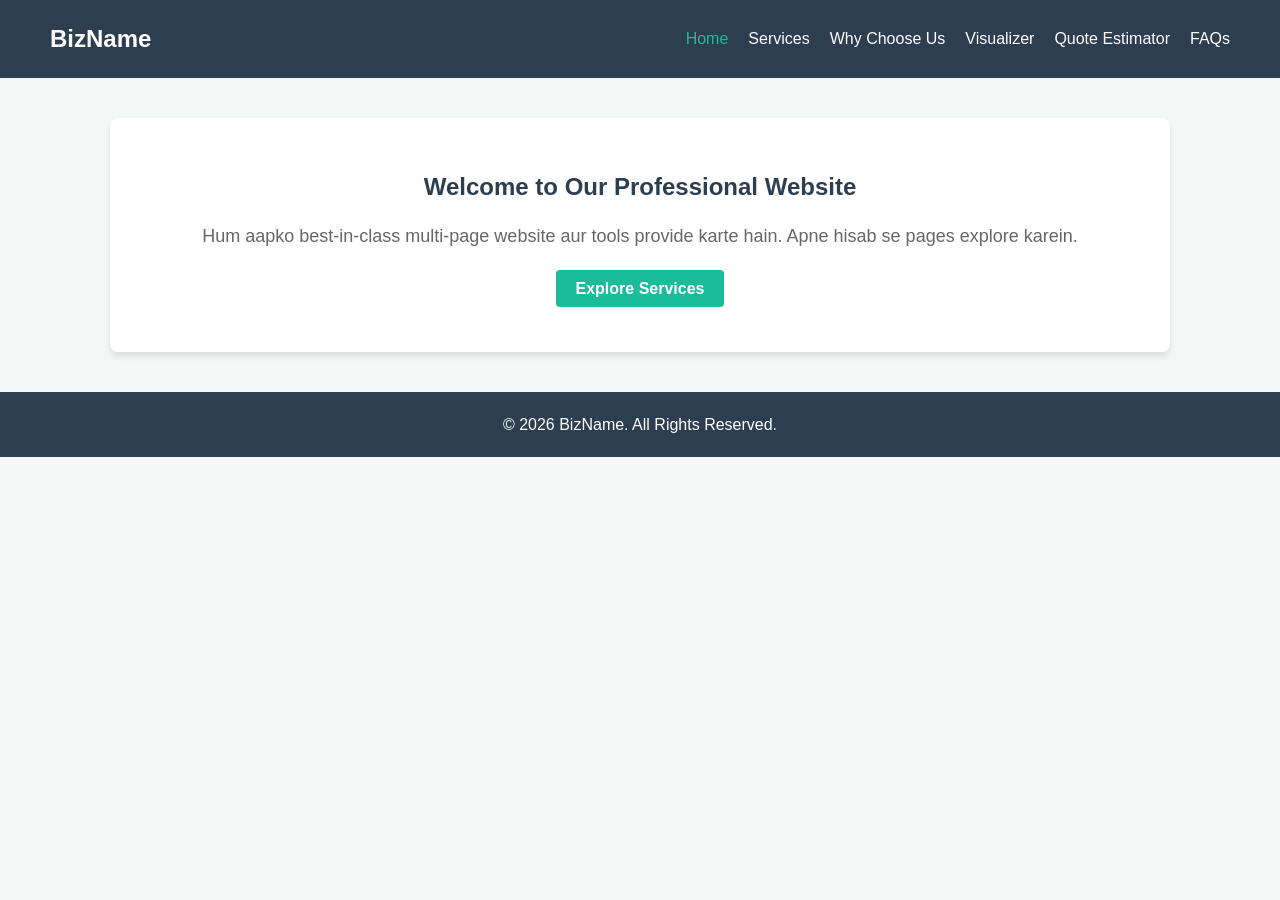
<file: index.html>
<!DOCTYPE html>
<html lang="hi">
<head>
    <meta charset="UTF-8">
    <meta name="viewport" content="width=device-width, initial-scale=1.0">
    <title>Home - Professional Services</title>
    <link rel="stylesheet" href="css/style.css">
</head>
<body>

    <header>
        <div class="logo">BizName</div>
        <nav>
            <ul>
                <li><a href="index.html" class="active">Home</a></li>
                <li><a href="services.html">Services</a></li>
                <li><a href="why-choose-us.html">Why Choose Us</a></li>
                <li><a href="visualizer.html">Visualizer</a></li>
                <li><a href="quote-estimator.html">Quote Estimator</a></li>
                <li><a href="faqs.html">FAQs</a></li>
            </ul>
        </nav>
    </header>

    <div class="container">
        <section style="text-align: center; padding: 50px 20px;">
            <h1>Welcome to Our Professional Website</h1>
            <p style="font-size: 18px; color: #666;">Hum aapko best-in-class multi-page website aur tools provide karte hain. Apne hisab se pages explore karein.</p>
            <br>
            <a href="services.html" style="background:#1abc9c; color:white; padding:10px 20px; text-decoration:none; border-radius:4px; font-weight:bold;">Explore Services</a>
        </section>
    </div>

    <footer>
        <p>&copy; 2026 BizName. All Rights Reserved.</p>
    </footer>

</body>
</html>
</file>
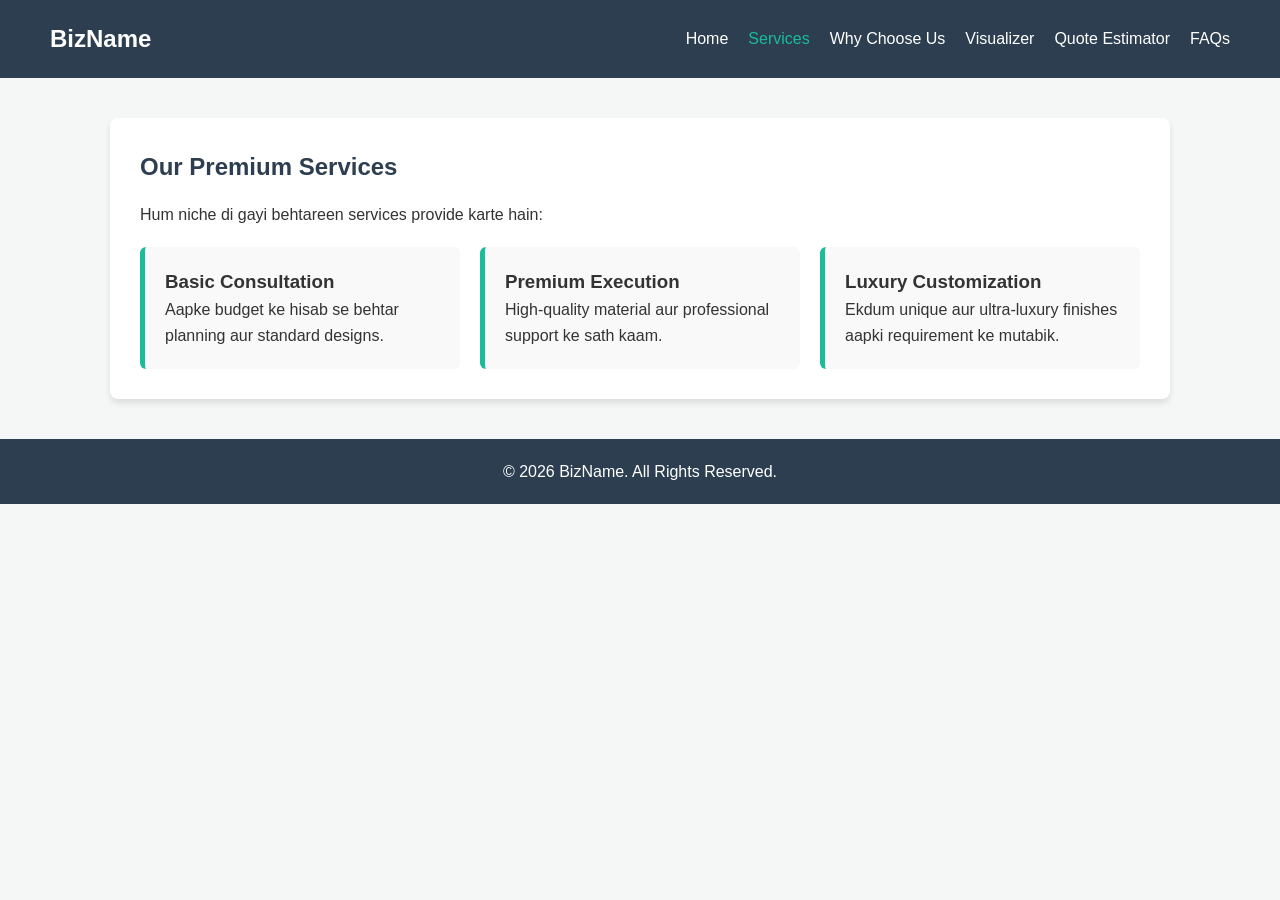
<file: services.html>
<!DOCTYPE html>
<html lang="hi">
<head>
    <meta charset="UTF-8">
    <meta name="viewport" content="width=device-width, initial-scale=1.0">
    <title>Our Services</title>
    <link rel="stylesheet" href="css/style.css">
</head>
<body>

    <header>
        <div class="logo">BizName</div>
        <nav>
            <ul>
                <li><a href="index.html">Home</a></li>
                <li><a href="services.html" class="active">Services</a></li>
                <li><a href="why-choose-us.html">Why Choose Us</a></li>
                <li><a href="visualizer.html">Visualizer</a></li>
                <li><a href="quote-estimator.html">Quote Estimator</a></li>
                <li><a href="faqs.html">FAQs</a></li>
            </ul>
        </nav>
    </header>

    <div class="container">
        <section>
            <h2>Our Premium Services</h2>
            <p>Hum niche di gayi behtareen services provide karte hain:</p>
            
            <div class="grid">
                <div class="card">
                    <h3>Basic Consultation</h3>
                    <p>Aapke budget ke hisab se behtar planning aur standard designs.</p>
                </div>
                <div class="card">
                    <h3>Premium Execution</h3>
                    <p>High-quality material aur professional support ke sath kaam.</p>
                </div>
                <div class="card">
                    <h3>Luxury Customization</h3>
                    <p>Ekdum unique aur ultra-luxury finishes aapki requirement ke mutabik.</p>
                </div>
            </div>
        </section>
    </div>

    <footer>
        <p>&copy; 2026 BizName. All Rights Reserved.</p>
    </footer>

</body>
</html>
</file>
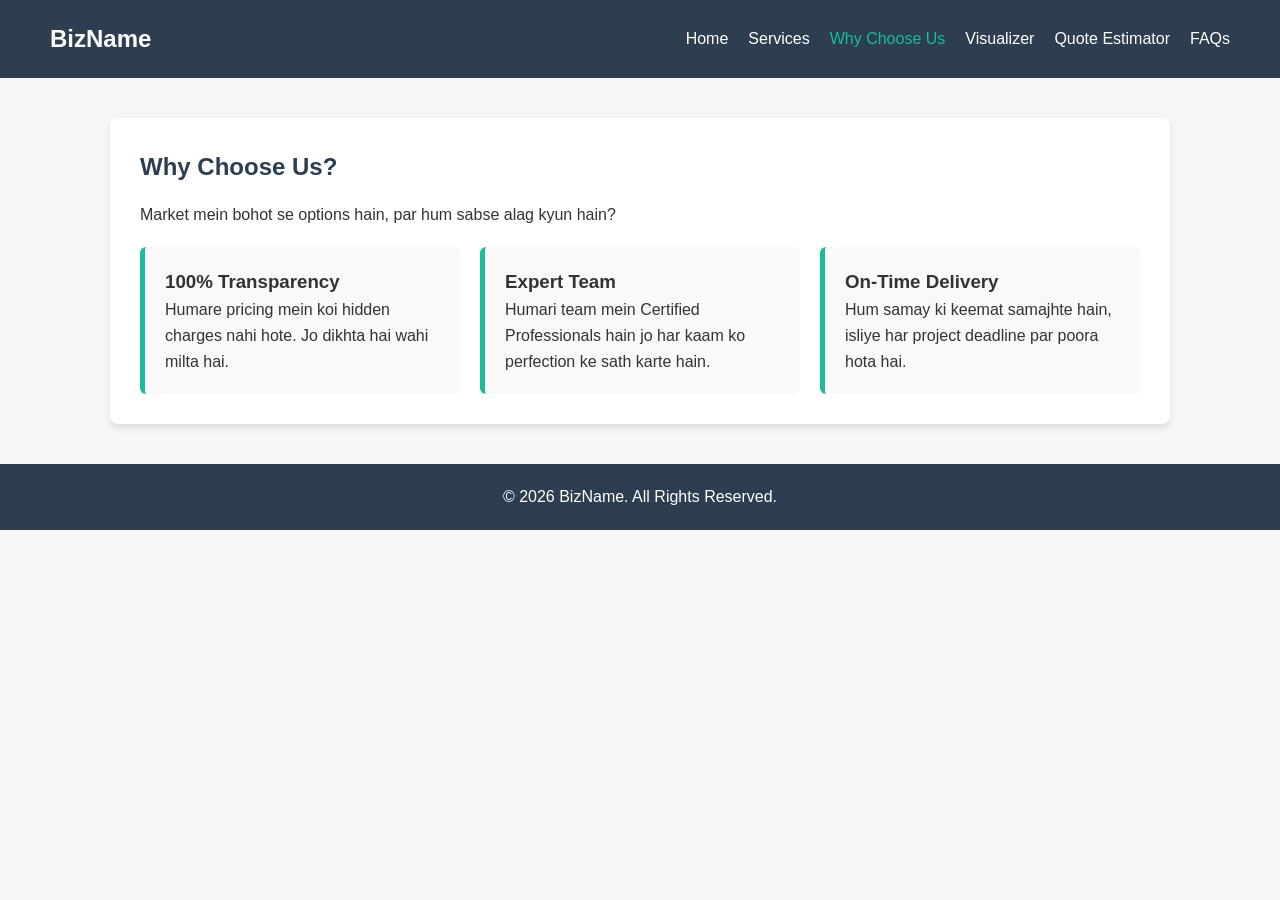
<file: why-choose-us.html>
<!DOCTYPE html>
<html lang="hi">
<head>
    <meta charset="UTF-8">
    <meta name="viewport" content="width=device-width, initial-scale=1.0">
    <title>Why Choose Us</title>
    <link rel="stylesheet" href="css/style.css">
</head>
<body>

    <header>
        <div class="logo">BizName</div>
        <nav>
            <ul>
                <li><a href="index.html">Home</a></li>
                <li><a href="services.html">Services</a></li>
                <li><a href="why-choose-us.html" class="active">Why Choose Us</a></li>
                <li><a href="visualizer.html">Visualizer</a></li>
                <li><a href="quote-estimator.html">Quote Estimator</a></li>
                <li><a href="faqs.html">FAQs</a></li>
            </ul>
        </nav>
    </header>

    <div class="container">
        <section>
            <h2>Why Choose Us?</h2>
            <p>Market mein bohot se options hain, par hum sabse alag kyun hain?</p>
            
            <div class="grid">
                <div class="card">
                    <h3>100% Transparency</h3>
                    <p>Humare pricing mein koi hidden charges nahi hote. Jo dikhta hai wahi milta hai.</p>
                </div>
                <div class="card">
                    <h3>Expert Team</h3>
                    <p>Humari team mein Certified Professionals hain jo har kaam ko perfection ke sath karte hain.</p>
                </div>
                <div class="card">
                    <h3>On-Time Delivery</h3>
                    <p>Hum samay ki keemat samajhte hain, isliye har project deadline par poora hota hai.</p>
                </div>
            </div>
        </section>
    </div>

    <footer>
        <p>&copy; 2026 BizName. All Rights Reserved.</p>
    </footer>

</body>
</html>
</file>
<file: css/style.css>
/* Global Styles */
* {
    margin: 0;
    padding: 0;
    box-sizing: border-box;
    font-family: 'Segoe UI', Tahoma, Geneva, Verdana, sans-serif;
}
body {
    background-color: #f4f7f6;
    color: #333;
    line-height: 1.6;
}

/* Header & Navigation */
header {
    background: #2c3e50;
    color: #fff;
    padding: 20px 50px;
    display: flex;
    justify-content: space-between;
    align-items: center;
    position: sticky;
    top: 0;
    z-index: 1000;
}
header .logo {
    font-size: 24px;
    font-weight: bold;
}
nav ul {
    display: flex;
    list-style: none;
}
nav ul li {
    margin-left: 20px;
}
nav ul li a {
    color: #fff;
    text-decoration: none;
    font-size: 16px;
    transition: color 0.3s;
}
nav ul li a:hover, nav ul li a.active {
    color: #1abc9c;
}

/* Container & Sections */
.container {
    max-width: 1100px;
    margin: 40px auto;
    padding: 0 20px;
}
section {
    background: #fff;
    padding: 30px;
    margin-bottom: 20px;
    border-radius: 8px;
    box-shadow: 0 4px 6px rgba(0,0,0,0.1);
}
h1, h2 {
    color: #2c3e50;
    margin-bottom: 15px;
}

/* Grid Layout for Services & Features */
.grid {
    display: grid;
    grid-template-columns: repeat(auto-fit, minmax(280px, 1fr));
    gap: 20px;
    margin-top: 20px;
}
.card {
    background: #f9f9f9;
    padding: 20px;
    border-radius: 6px;
    border-left: 5px solid #1abc9c;
}

/* Tools (Visualizer & Estimator) */
.tool-box {
    max-width: 600px;
    margin: 0 auto;
    background: #fff;
    padding: 30px;
    border-radius: 8px;
    box-shadow: 0 4px 10px rgba(0,0,0,0.1);
}
.form-group {
    margin-bottom: 20px;
}
.form-group label {
    display: block;
    margin-bottom: 8px;
    font-weight: bold;
}
.form-group select, .form-group input {
    width: 100%;
    padding: 10px;
    border: 1px solid #ccc;
    border-radius: 4px;
}
button {
    background: #1abc9c;
    color: white;
    border: none;
    padding: 12px 20px;
    font-size: 16px;
    cursor: pointer;
    border-radius: 4px;
    width: 100%;
}
button:hover {
    background: #16a085;
}
.result-box {
    margin-top: 20px;
    padding: 15px;
    background: #e8f8f5;
    border: 1px solid #2ecc71;
    border-radius: 4px;
    text-align: center;
    font-size: 18px;
    font-weight: bold;
}
#preview-box {
    width: 100%;
    height: 250px;
    background-color: #bdc3c7;
    margin-top: 20px;
    border-radius: 8px;
    transition: background 0.5s ease;
    display: flex;
    align-items: center;
    justify-content: center;
    color: #fff;
    font-size: 20px;
}

/* FAQs Accordion */
.faq-item {
    margin-bottom: 15px;
    border-bottom: 1px solid #ddd;
    padding-bottom: 10px;
}
.faq-question {
    font-size: 18px;
    font-weight: bold;
    color: #2c3e50;
    cursor: pointer;
    padding: 10px 0;
}
.faq-answer {
    padding: 10px 0;
    color: #555;
}

/* Footer */
footer {
    background: #2c3e50;
    color: #fff;
    text-align: center;
    padding: 20px;
    margin-top: 40px;
}
</file>
